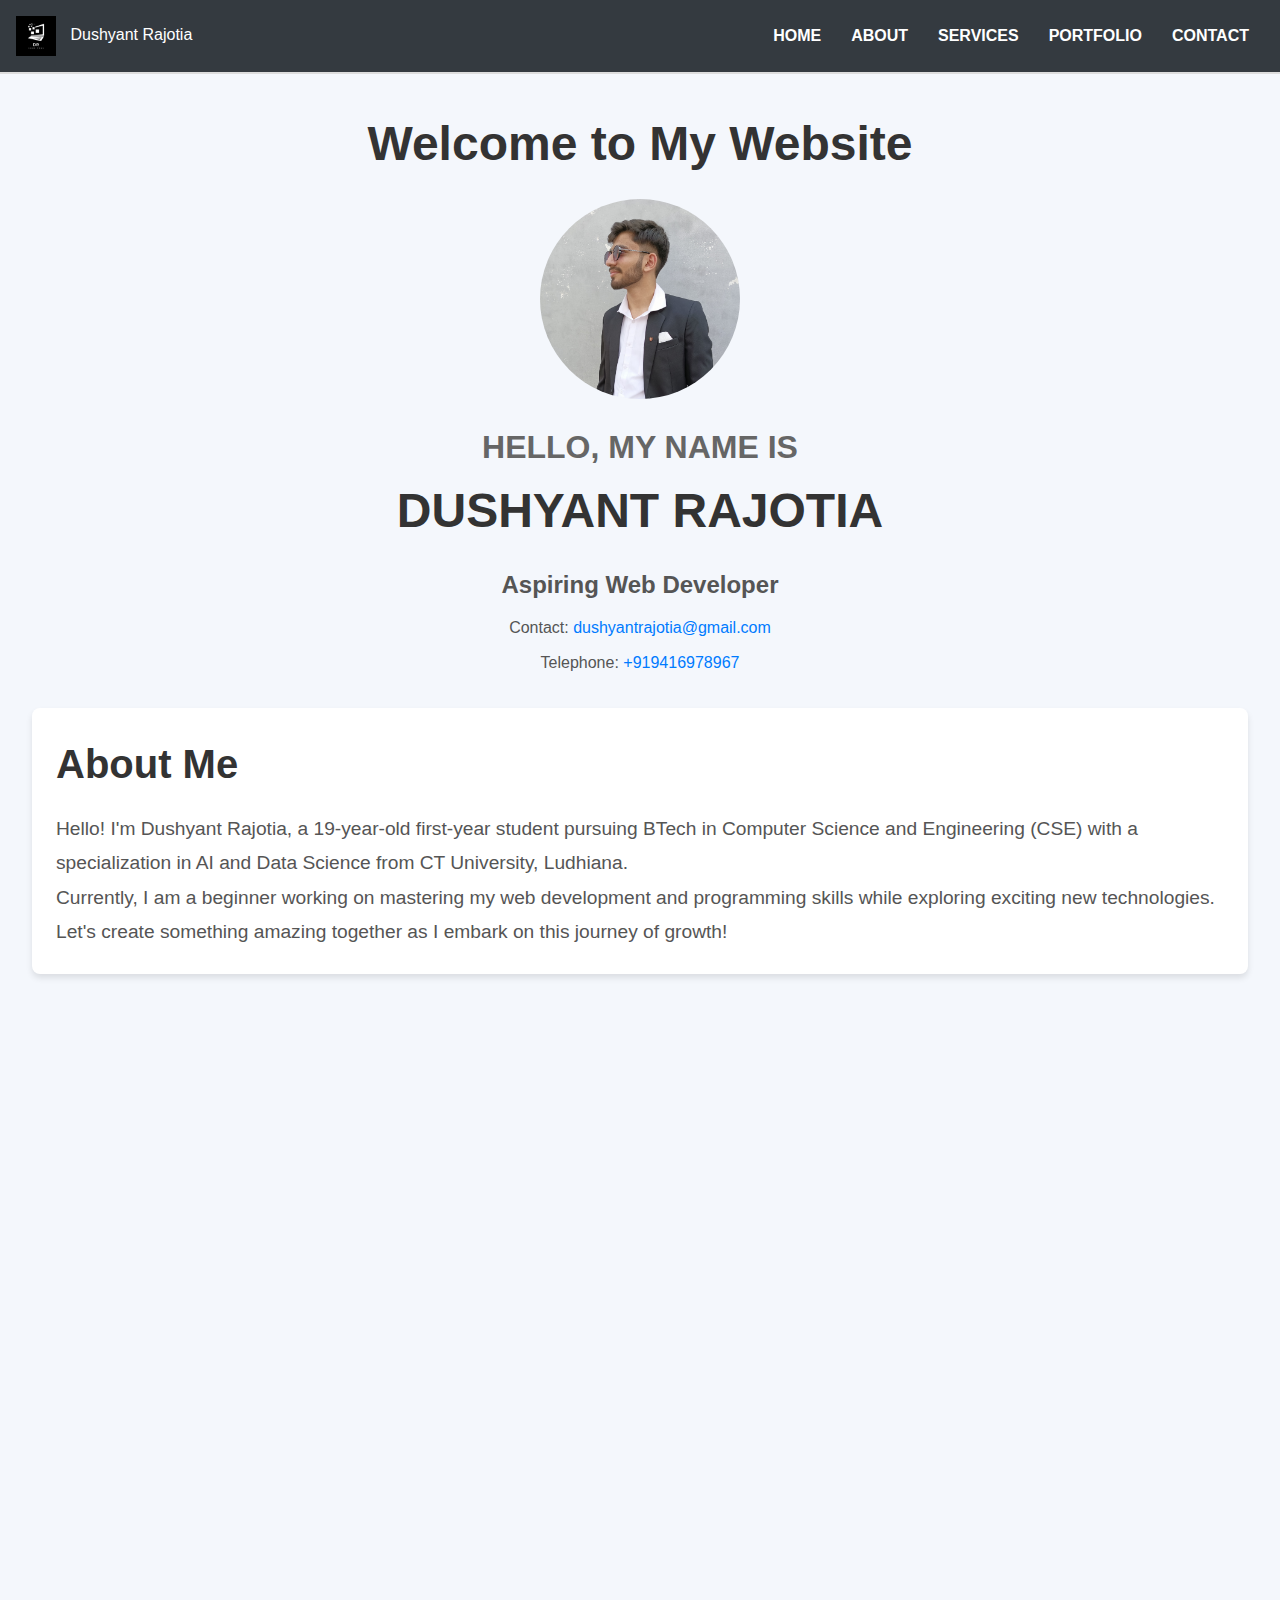
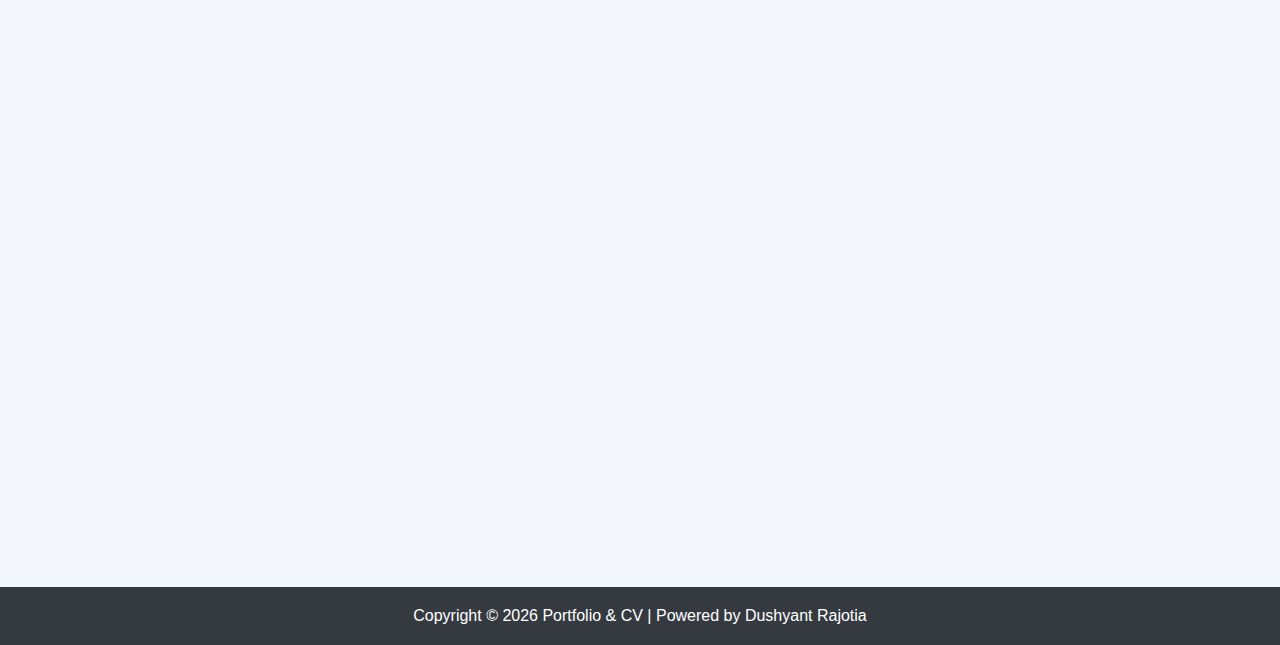
<file: index.html>
<!DOCTYPE html>
<html lang="en">

<head>
    <meta charset="UTF-8">
    <meta name="viewport" content="width=device-width, initial-scale=1.0">
    <title>Home - DR</title>
    <link rel="stylesheet" href="styles/index.css">
</head>

<body>
    <!-- Header Section -->
    <header>
        <p><img src="images/dr logo.png" width="40" alt="Logo of DR"> Dushyant Rajotia</p>
        <nav>
            <ul>
                <li><a href="index.html">HOME</a></li>
                <li><a href="about.html">ABOUT</a></li>
                <li><a href="services.html">SERVICES</a></li>
                <li><a href="portfolio.html">PORTFOLIO</a></li>
                <li><a href="contact.html">CONTACT</a></li>
            </ul>
        </nav>
    </header>
    <hr>

    <!-- Main Content Section -->
    <main>
        <!-- Intro Section -->
        <section class="intro">
            <h1>Welcome to My Website</h1>
            <img src="images/blazar.jpg" alt="Profile image of Dushyant Rajotia">
            <h2>HELLO, MY NAME IS</h2>
            <h1>DUSHYANT RAJOTIA</h1>
            <h3>Aspiring Web Developer</h3>
            <p>Contact: <a href="mailto:dushyantrajotia@gmail.com">dushyantrajotia@gmail.com</a></p>
            <p>Telephone: <a href="tel:+919416978967">+919416978967</a></p>
        </section>

        <!-- About Me Section -->
        <section class="about-me">
            <h2>About Me</h2>
            <p>
                Hello! I'm Dushyant Rajotia, a 19-year-old first-year student pursuing BTech in Computer Science and
                Engineering (CSE) with a specialization in AI and Data Science from CT University, Ludhiana.
            </p>
            <p>
                Currently, I am a beginner working on mastering my web development and programming skills while
                exploring exciting new technologies. Let's create something amazing together as I embark on this
                journey of growth!
            </p>
        </section>

        <!-- Services Section -->
        <section class="services">
            <h2>What I Do</h2>
            <div class="services-container">
                <div>
                    <h3>UI/UX Design</h3>
                    <p>Learning the art of designing innovative, user-friendly interfaces with a modern approach.</p>
                </div>
                <div>
                    <h3>Web Development</h3>
                    <p>Currently developing small-scale projects and honing my skills in front-end technologies.</p>
                </div>
                <div>
                    <h3>Programming</h3>
                    <p>Practicing programming languages like Python, Java, and C++ to strengthen my coding foundation.</p>
                </div>
            </div>
        </section>

        <!-- Skills Section -->
        <section class="skills">
            <h2>Skills & Experience</h2>
            <div class="skills-container">
                <div>
                    <h3>Skills</h3>
                    <ul>
                        <li>HTML</li>
                        <li>CSS</li>
                        <li>JavaScript</li>
                        <li>Java</li>
                        <li>Python (currently learning)</li>
                        <li>Basic C++</li>
                    </ul>
                </div>
                <div>
                    <h3>Experience</h3>
                    <p>No professional experience yet, but I am eager to learn and grow with each project I undertake.</p>
                </div>
            </div>
        </section>

        <!-- Portfolio Section -->
        <section class="portfolio">
            <h2>Portfolio</h2>
            <div class="portfolio-container">
                <p>As a beginner, I am currently working on small projects and will update this section soon with my creations!</p>
            </div>
        </section>

        <!-- Contact Section -->
        <section class="contact">
            <h2>Based in India, Working Worldwide</h2>
            <h3>Connect with Me</h3>
            <ul>
                <li><a href="https://instagram.com/dushyantrajotia">Instagram</a></li>
                <li><a href="https://github.com/dushyantrajotia">GitHub</a></li>
                <li><a href="https://www.youtube.com/@DushyantRajotia">YouTube</a></li>
                <li><a href="https://discord.com/dushyantrajotia">Discord</a></li>
            </ul>
        </section>
    </main>

    <!-- Footer Section -->
    <footer>
        <p>Copyright © 2024 Portfolio & CV | Powered by Dushyant Rajotia</p>
    </footer>
    <script src="scripts/script.js"></script>

</body>

</html>
</file>
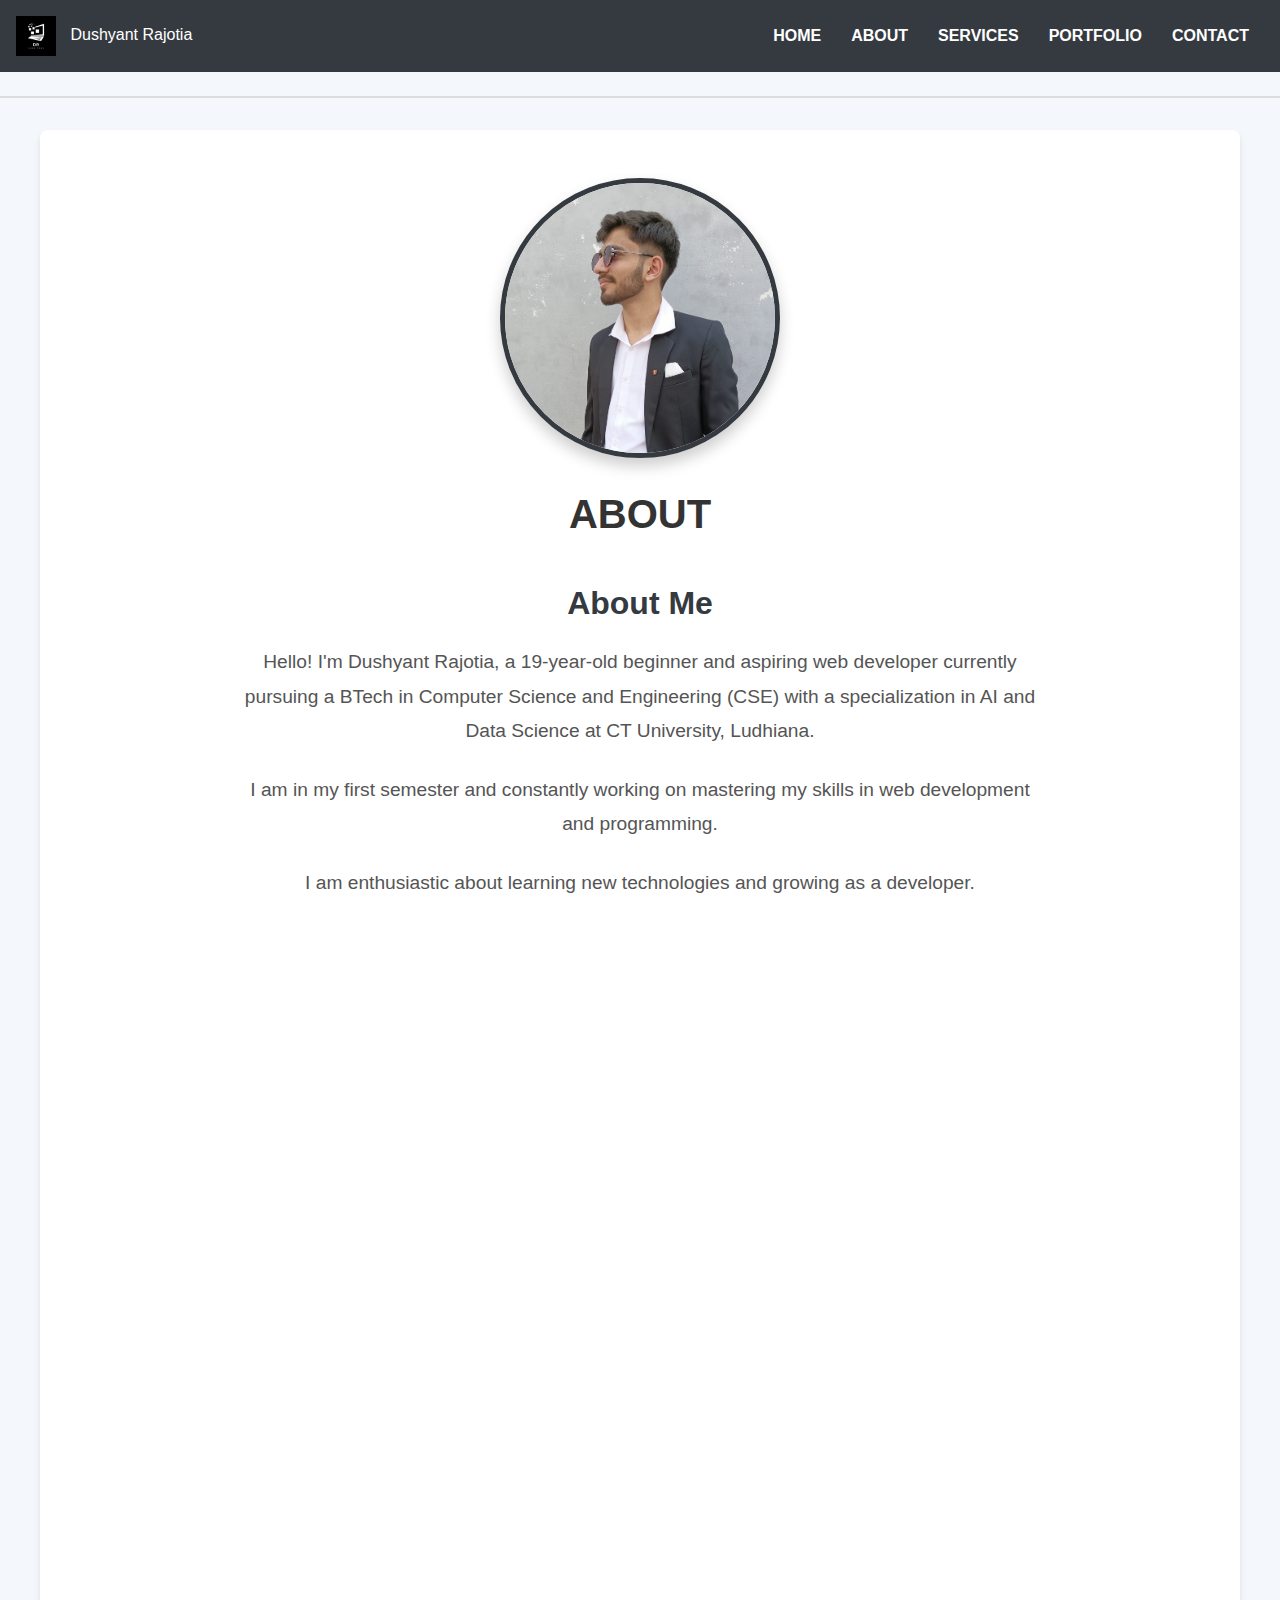
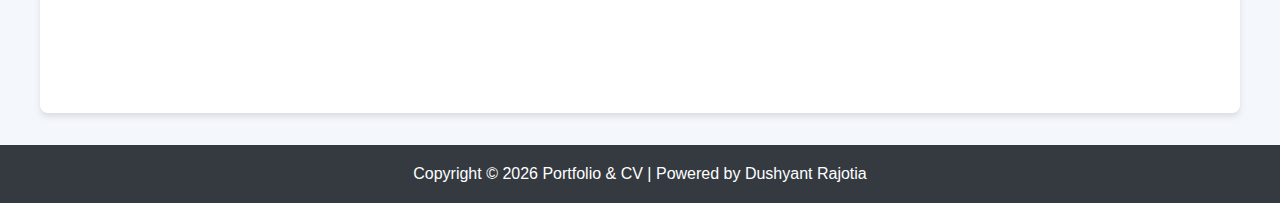
<file: about.html>
<!DOCTYPE html>
<html lang="en">
<head>
    <meta charset="UTF-8">
    <meta name="viewport" content="width=device-width, initial-scale=1.0">
    <title>About - DR</title>
    <link rel="stylesheet" href="styles/about.css">
</head>
<body>
    <!-- Header Section -->
    <header>
        <p><img src="images/dr logo.png" width="40" alt="Logo of DR"> Dushyant Rajotia</p>
        <nav>
            <ul>
                <li><a href="index.html">HOME</a></li>
                <li><a href="about.html">ABOUT</a></li>
                <li><a href="services.html">SERVICES</a></li>
                <li><a href="portfolio.html">PORTFOLIO</a></li>
                <li><a href="contact.html">CONTACT</a></li>
            </ul>
        </nav>
    </header>
    
    <hr>

    <!-- Main Content Section -->
    <main>
        <section class="about-header">
            <img src="images/blazar.jpg" alt="Profile Image" width="670">
            <h1>About</h1>
        </section>

        <section class="about-details">
            <h2>About Me</h2>
            <p>Hello! I'm Dushyant Rajotia, a 19-year-old beginner and aspiring web developer currently pursuing a BTech in Computer Science and Engineering (CSE) with a specialization in AI and Data Science at CT University, Ludhiana.</p>
            <p>I am in my first semester and constantly working on mastering my skills in web development and programming.</p>
            <p>I am enthusiastic about learning new technologies and growing as a developer.</p>
        </section>

        <section class="skills-experience">
            <h2>Skills</h2>
            <table>
                <tr>
                    <td>
                        <p>Technologies I'm Learning</p>
                        <p>As a beginner, I am exploring and practicing the following skills:</p>
                    </td>
                    <td>
                        <ul>
                            <li>HTML</li>
                            <li>CSS</li>
                            <li>JavaScript</li>
                            <li>Java</li>
                            <li>Python (currently learning)</li>
                            <li>Basic C++</li>
                        </ul>
                    </td>
                </tr>
            </table>
            
            <h2>Experience</h2>
            <ul>
                <li>No professional experience yet—currently focusing on skill-building and learning.</li>
            </ul>
        </section>

        <section class="contact-info">
            <p>Based in India, working towards building a global impact through technology.</p>
        </section>
        
        <section class="social-services">
            <h2>Connect With Me</h2>
            <ul class="social-links">
                <li><a href="https://instagram.com/dushyantrajotia">Instagram</a></li>
                <li><a href="https://github.com/dushyantrajotia">GitHub</a></li>
                <li><a href="https://youtube.com/dushyantrajotia">YouTube</a></li>
                <li><a href="https://discord.com/dushyantrajotia">Discord</a></li>
            </ul>

            <h2>Services</h2>
            <ul>
                <li>Learning and practicing web development</li>
                <li>Exploring UI/UX design</li>
                <li>Starting to build small projects</li>
            </ul>
        </section>
    </main>

    <!-- Footer Section -->
    <footer>
        <p>Copyright © 2024 Portfolio & CV | Powered by Portfolio & CV</p>
    </footer>

    <script src="scripts/script.js"></script>
</body>
</html>
</file>
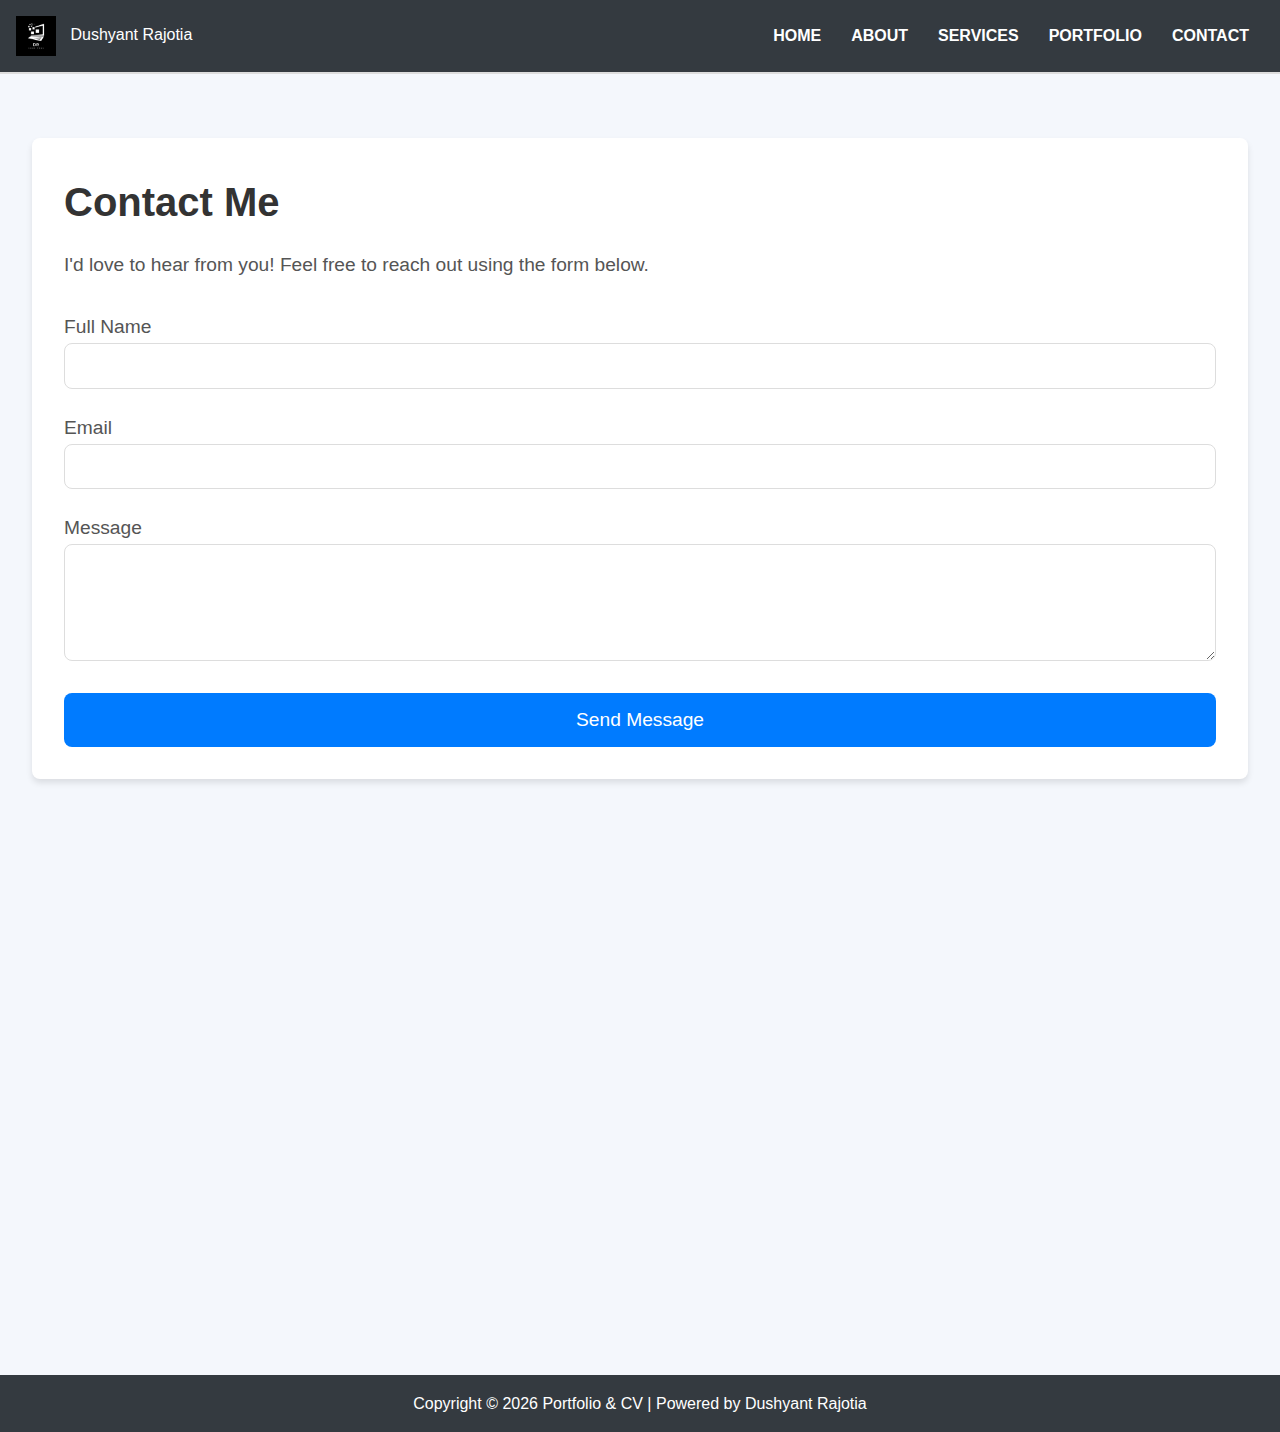
<file: contact.html>
<!DOCTYPE html>
<html lang="en">

<head>
    <meta charset="UTF-8">
    <meta name="viewport" content="width=device-width, initial-scale=1.0">
    <title>Contact - DR</title>
    <link rel="stylesheet" href="styles/contact.css">
</head>

<body>
    <!-- Header Section -->
    <header>
        <p><img src="images/dr logo.png" width="40" alt="Logo of DR"> Dushyant Rajotia</p>
        <nav>
            <ul>
                <li><a href="index.html">HOME</a></li>
                <li><a href="about.html">ABOUT</a></li>
                <li><a href="services.html">SERVICES</a></li>
                <li><a href="portfolio.html">PORTFOLIO</a></li>
                <li><a href="contact.html">CONTACT</a></li>
            </ul>
        </nav>
    </header>
    <hr>

    <!-- Main Content Section -->
    <main>
        <!-- Contact Form Section -->
        <section class="contact-form">
            <h1>Contact Me</h1>
            <p>I'd love to hear from you! Feel free to reach out using the form below.</p>
            <form action="submit_form.php" method="POST">
                <div>
                    <label for="name">Full Name</label>
                    <input type="text" id="name" name="name" required>
                </div>
                <div>
                    <label for="email">Email</label>
                    <input type="email" id="email" name="email" required>
                </div>
                <div>
                    <label for="message">Message</label>
                    <textarea id="message" name="message" rows="5" required></textarea>
                </div>
                <button type="submit">Send Message</button>
            </form>
        </section>

        <!-- Contact Information Section -->
        <section class="contact-info">
            <h2>Other Ways to Reach Me</h2>
            <p>If you prefer, you can reach out to me directly via email or through social media.</p>
            <ul>
                <li>Email: <a href="mailto:dushyantrajotia@gmail.com">dushyantrajotia@gmail.com</a></li>
                <li>Phone: <a href="tel:+919416978967">+91 9416978967</a></li>
                <li><a href="https://instagram.com/dushyantrajotia">Instagram</a></li>
                <li><a href="https://github.com/dushyantrajotia">GitHub</a></li>
                <li><a href="https://www.youtube.com/@DushyantRajotia">YouTube</a></li>
                <li><a href="https://discord.com/dushyantrajotia">Discord</a></li>
            </ul>
        </section>
    </main>

    <!-- Footer Section -->
    <footer>
        <p>Copyright © 2024 Portfolio & CV | Powered by Dushyant Rajotia</p>
    </footer>
    <script src="scripts/script.js"></script>
</body>

</html>
</file>
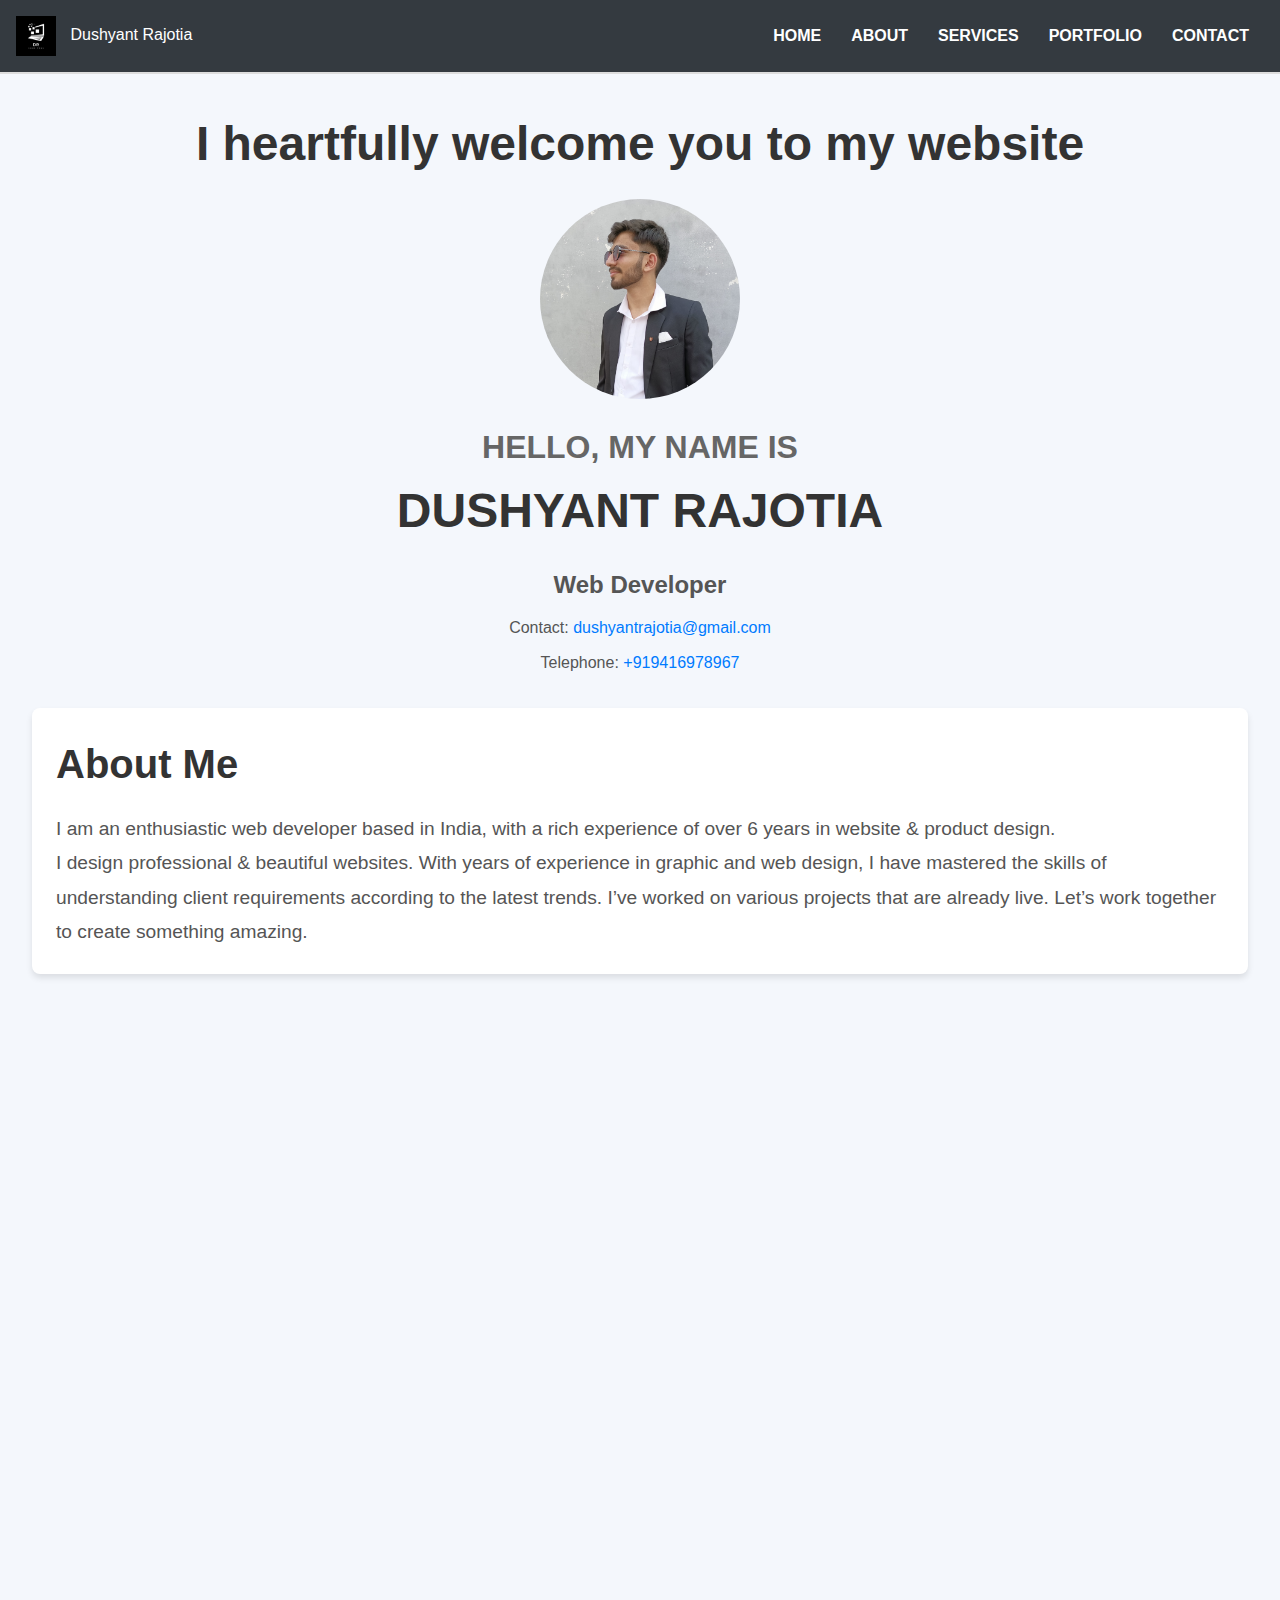
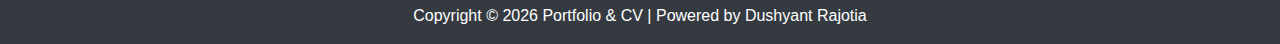
<file: main.html>
<!DOCTYPE html>
<html lang="en">

<head>
    <meta charset="UTF-8">
    <meta name="viewport" content="width=device-width, initial-scale=1.0">
    <title>Home - DR</title>
    <link rel="stylesheet" href="styles/index.css">
</head>

<body>
    <header>
        <p><img src="images/dr logo.png" width="40" alt="Logo of DR"> Dushyant Rajotia</p>
        <nav>
            <ul>
                <li><a href="index.html">HOME</a></li>
                <li><a href="about.html">ABOUT</a></li>
                <li><a href="services.html">SERVICES</a></li>
                <li><a href="portfolio.html">PORTFOLIO</a></li>
                <li><a href="contact.html">CONTACT</a></li>
            </ul>
        </nav>
    </header>
    <hr>
    <main>
        <section class="intro">
            <h1>I heartfully welcome you to my website</h1>
            <img src="images/blazar.jpg" alt="Own profile image">
            <h2>HELLO, MY NAME IS</h2>
            <h1>DUSHYANT RAJOTIA</h1>
            <h3>Web Developer</h3>
            <p>Contact: <a href="mailto:dushyantrajotia@gmail.com">dushyantrajotia@gmail.com</a></p>
            <p>Telephone: <a href="tel:+919416978967">+919416978967</a></p>
        </section>

        <section class="about-me">
            <h2>About Me</h2>
            <p>
                I am an enthusiastic web developer based in India, with a rich experience of over 6 years in website &
                product design.
            </p>
            <p>
                I design professional & beautiful websites. With years of experience in graphic and web design, I have
                mastered the skills of understanding client requirements according to the latest trends. I’ve worked on
                various projects that are already live. Let’s work together to create something amazing.
            </p>
        </section>

        <section class="services">
            <h2>What I Do</h2>
            <div class="services-container">
                <div>
                    <h3>UI/UX Design</h3>
                    <p>An effective UI/UX captures attention and spreads a clear message. I ensure innovative and neat
                        designs.</p>
                </div>
                <div>
                    <h3>Web Development</h3>
                    <p>From research to development, I can create a seamless website for your business needs.</p>
                </div>
                <div>
                    <h3>App Development</h3>
                    <p>Designing user-friendly apps that attract mobile users with the latest design trends.</p>
                </div>
            </div>
        </section>

        <section class="skills">
            <h2>Skills & Experience</h2>
            <div class="skills-container">
                <div>
                    <h3>Skills</h3>
                    <ul>
                        <li>HTML</li>
                        <li>CSS</li>
                        <li>JavaScript</li>
                        <li>Python</li>
                    </ul>
                </div>
                <div>
                    <h3>Experience</h3>
                    <p>Literally no experience for now, but eager to learn and grow!</p>
                </div>
            </div>
        </section>

        <section class="portfolio">
            <h2>Portfolio</h2>
            <div class="portfolio-container">
                <img src="images/portfolio-01-free-img.jpg" alt="Portfolio Image 1">
                <img src="images/portfolio-02-free-img.jpg" alt="Portfolio Image 2">
                <img src="images/portfolio-03-free-img.jpg" alt="Portfolio Image 3">
                <img src="images/portfolio-04-free-img.jpg" alt="Portfolio Image 4">
                <img src="images/portfolio-05-free-img.jpg" alt="Portfolio Image 5">
                <img src="images/portfolio-06-free-img.jpg" alt="Portfolio Image 6">
            </div>
        </section>

        <section class="contact">
            <h2>Based in India, Working Worldwide</h2>
            <h3>Social</h3>
            <ul>
                <li>Instagram</li>
                <li>Dribbble</li>
                <li>Behance</li>
                <li>LinkedIn</li>
                <li>Discord</li>
                <li>Facebook</li>
            </ul>
            <h3>Services</h3>
            <ul>
                <li>UI/UX Development</li>
                <li>App Development</li>
                <li>Web Development</li>
            </ul>
        </section>
    </main>

    <footer>
        <p>Copyright © 2024 Portfolio & CV | Powered by Portfolio & CV</p>
    </footer>
    <script src="scripts/script.js"></script>

</body>
</html>
</file>
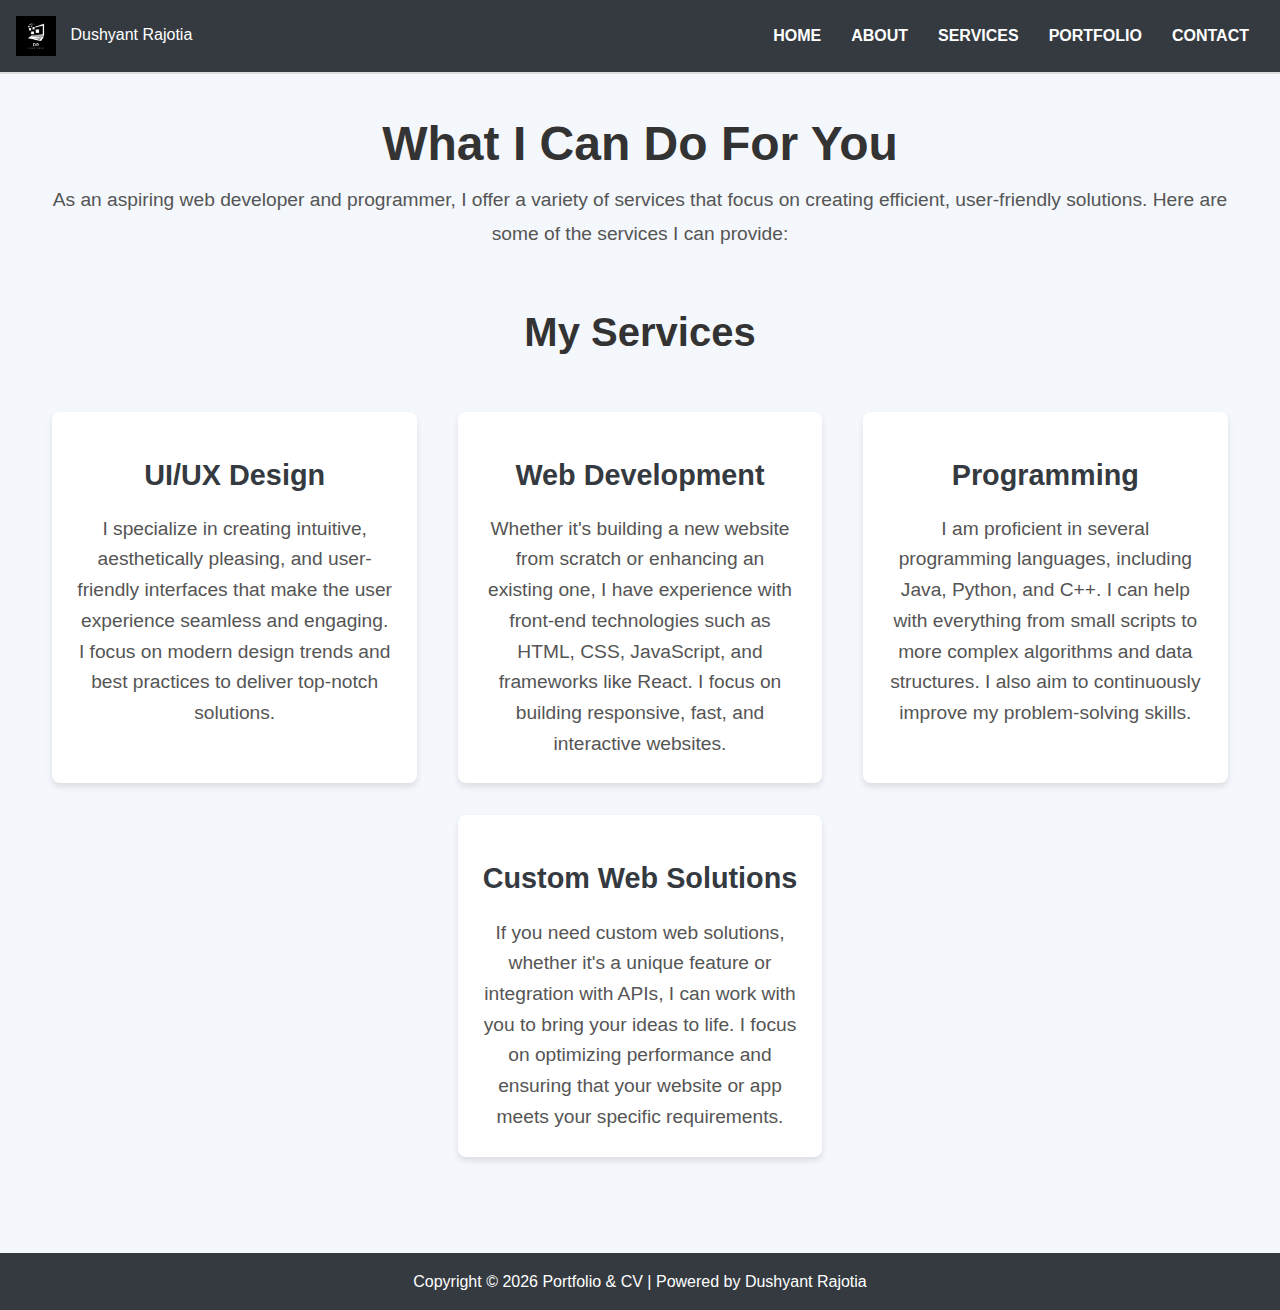
<file: services.html>
<!DOCTYPE html>
<html lang="en">

<head>
    <meta charset="UTF-8">
    <meta name="viewport" content="width=device-width, initial-scale=1.0">
    <title>Services - DR</title>
    <link rel="stylesheet" href="styles/services.css">
</head>

<body>
    <!-- Header Section -->
    <header>
        <p><img src="images/dr logo.png" width="40" alt="Logo of DR"> Dushyant Rajotia</p>
        <nav>
            <ul>
                <li><a href="index.html">HOME</a></li>
                <li><a href="about.html">ABOUT</a></li>
                <li><a href="services.html">SERVICES</a></li>
                <li><a href="portfolio.html">PORTFOLIO</a></li>
                <li><a href="contact.html">CONTACT</a></li>
            </ul>
        </nav>
    </header>
    <hr>

    <!-- Main Content Section -->
    <main>
        <!-- Services Intro Section -->
        <section class="services-intro">
            <h1>What I Can Do For You</h1>
            <p>As an aspiring web developer and programmer, I offer a variety of services that focus on creating efficient, user-friendly solutions. Here are some of the services I can provide:</p>
        </section>

        <!-- Services List Section -->
        <section class="services-list">
            <h2>My Services</h2>
            <div class="services-container">
                <div class="service-item">
                    <h3>UI/UX Design</h3>
                    <p>I specialize in creating intuitive, aesthetically pleasing, and user-friendly interfaces that make the user experience seamless and engaging. I focus on modern design trends and best practices to deliver top-notch solutions.</p>
                </div>
                <div class="service-item">
                    <h3>Web Development</h3>
                    <p>Whether it's building a new website from scratch or enhancing an existing one, I have experience with front-end technologies such as HTML, CSS, JavaScript, and frameworks like React. I focus on building responsive, fast, and interactive websites.</p>
                </div>
                <div class="service-item">
                    <h3>Programming</h3>
                    <p>I am proficient in several programming languages, including Java, Python, and C++. I can help with everything from small scripts to more complex algorithms and data structures. I also aim to continuously improve my problem-solving skills.</p>
                </div>
                <div class="service-item">
                    <h3>Custom Web Solutions</h3>
                    <p>If you need custom web solutions, whether it's a unique feature or integration with APIs, I can work with you to bring your ideas to life. I focus on optimizing performance and ensuring that your website or app meets your specific requirements.</p>
                </div>
            </div>
        </section>
    </main>

    <!-- Footer Section -->
    <footer>
        <p>Copyright © 2024 Portfolio & CV | Powered by Dushyant Rajotia</p>
    </footer>
    <script src="scripts/script.js"></script>

</body>

</html>
</file>
<file: styles/index.css>
/* General Reset */
* {
    margin: 0;
    padding: 0;
    box-sizing: border-box;
    font-family: Arial, sans-serif;
}

/* Body and Layout */
body {
    background-color: #f4f7fc;
    color: #333;
    line-height: 1.6;
    font-size: 16px;
}

header {
    background-color: #343a40;
    color: white;
    padding: 1rem;
    display: flex;
    justify-content: space-between;
    align-items: center;
}

header p img {
    vertical-align: middle;
    margin-right: 10px;
}

nav ul {
    list-style: none;
    display: flex;
}

nav ul li {
    margin: 0 15px;
}

nav ul li a {
    text-decoration: none;
    color: white;
    font-weight: bold;
    transition: color 0.3s ease;
}

nav ul li a:hover {
    color: #dc3545;
}

hr {
    border: 0;
    border-top: 2px solid #ddd;
}

/* Main Content Section */
main {
    padding: 2rem;
}

/* Intro Section */
.intro {
    text-align: center;
    margin-bottom: 2rem;
}

.intro h1 {
    font-size: 3rem;
    color: #333;
}

.intro h2 {
    font-size: 2rem;
    color: #666;
    margin-top: 1rem;
}

.intro img {
    width: 200px;
    height: 200px;
    border-radius: 50%;
    margin-top: 1rem;
}

.intro h3 {
    font-size: 1.5rem;
    margin-top: 1rem;
    color: #555;
}

.intro p {
    font-size: 1rem;
    color: #555;
    margin: 10px 0;
}

.intro a {
    color: #007bff;
    text-decoration: none;
}

.intro a:hover {
    text-decoration: underline;
}

/* About Me Section */
.about-me {
    background-color: #ffffff;
    padding: 1.5rem;
    border-radius: 8px;
    box-shadow: 0 4px 6px rgba(0, 0, 0, 0.1);
    margin-top: 2rem;
}

.about-me h2 {
    font-size: 2.5rem;
    margin-bottom: 1rem;
}

.about-me p {
    font-size: 1.2rem;
    line-height: 1.8;
    color: #555;
}

/* Services Section */
.services {
    margin-top: 3rem;
}

.services h2 {
    font-size: 2.5rem;
    margin-bottom: 2rem;
    text-align: center;
}

.services-container {
    display: flex;
    justify-content: space-around;
}

.services-container div {
    background-color: #ffffff;
    padding: 1.5rem;
    width: 30%;
    border-radius: 8px;
    box-shadow: 0 4px 6px rgba(0, 0, 0, 0.1);
}

.services-container div h3 {
    font-size: 1.5rem;
    margin-bottom: 1rem;
}

.services-container div p {
    font-size: 1rem;
    color: #555;
}

/* Skills Section */
.skills {
    margin-top: 3rem;
}

.skills h2 {
    font-size: 2.5rem;
    margin-bottom: 2rem;
    text-align: center;
}

.skills-container {
    display: flex;
    justify-content: space-between;
}

.skills-container div {
    width: 45%;
}

.skills-container div h3 {
    font-size: 1.5rem;
    margin-bottom: 1rem;
}

.skills-container div ul {
    list-style: none;
}

.skills-container div ul li {
    font-size: 1.2rem;
    color: #555;
}

/* Portfolio Section */
.portfolio {
    margin-top: 3rem;
    text-align: center;
}

.portfolio h2 {
    font-size: 2.5rem;
    margin-bottom: 2rem;
}

.portfolio-container p {
    font-size: 1.2rem;
    color: #555;
}

/* Contact Section */
.contact {
    background-color: #ffffff;
    padding: 1.5rem;
    border-radius: 8px;
    box-shadow: 0 4px 6px rgba(0, 0, 0, 0.1);
    margin-top: 2rem;
}

.contact h2 {
    font-size: 2.5rem;
    margin-bottom: 1rem;
}

.contact h3 {
    font-size: 1.8rem;
    margin-bottom: 1rem;
    color: #333;
}

.contact ul {
    list-style: none;
    display: flex;
    justify-content: center;
}

.contact ul li {
    margin: 0 15px;
}

.contact ul li a {
    font-size: 1.2rem;
    color: #007bff;
    text-decoration: none;
}

.contact ul li a:hover {
    text-decoration: underline;
}

/* Footer Section */
footer {
    background-color: #343a40;
    color: white;
    text-align: center;
    padding: 1rem;
    margin-top: 3rem;
}

footer p {
    font-size: 1rem;
}

/* Responsive Design */
@media (max-width: 768px) {
    .services-container,
    .skills-container {
        flex-direction: column;
        align-items: center;
    }

    .services-container div,
    .skills-container div {
        width: 80%;
        margin-bottom: 2rem;
    }
    
    .intro img {
        width: 150px;
        height: 150px;
    }
}
</file>
<file: styles/about.css>
/* General Reset */
* {
    margin: 0;
    padding: 0;
    box-sizing: border-box;
    font-family: 'Arial', sans-serif;
}

/* Body and Layout */
body {
    background-color: #f4f7fc;
    color: #333;
    line-height: 1.6;
    font-size: 16px;
}

/* Header */
header {
    background-color: #343a40;
    color: white;
    padding: 1rem;
    display: flex;
    justify-content: space-between;
    align-items: center;
}

header p img {
    vertical-align: middle;
    margin-right: 10px;
}

nav ul {
    list-style: none;
    display: flex;
}

nav ul li {
    margin: 0 15px;
}

nav ul li a {
    text-decoration: none;
    color: white;
    font-weight: bold;
    transition: color 0.3s ease;
}

nav ul li a:hover {
    color: #dc3545;
}

hr {
    border: 0;
    border-top: 2px solid #ddd;
    margin: 1.5rem 0;
}

/* Main Content */
main {
    padding: 2rem 2rem;
    background: #ffffff;
    max-width: 1200px;
    margin: 2rem auto;
    box-shadow: 0 4px 6px rgba(0, 0, 0, 0.1);
    border-radius: 8px;
}

/* About Header Section */
.about-header {
    text-align: center;
    margin-bottom: 2rem;
}

.about-header img {
    width: 280px; /* Matches index.css */
    height: 280px;
    border-radius: 50%;
    border: 5px solid #343a40;
    box-shadow: 0 8px 15px rgba(0, 0, 0, 0.2);
    margin: 1rem auto;
    display: block;
}

.about-header h1 {
    font-size: 2.5rem;
    color: #333;
    margin-top: 1.5rem;
    text-transform: uppercase;
    font-weight: bold;
}

/* About Details Section */
.about-details {
    text-align: center;
    margin-bottom: 2rem;
}

.about-details h2 {
    font-size: 2rem;
    color: #343a40;
    margin-bottom: 1rem;
    font-weight: bold;
}

.about-details p {
    font-size: 1.2rem;
    color: #555;
    line-height: 1.8;
    max-width: 800px;
    margin: 0 auto 1.5rem auto;
}

/* Skills and Experience Section */
.skills-experience {
    margin: 2rem 0;
}

.skills-experience h2 {
    font-size: 1.8rem;
    color: #333;
    margin-bottom: 1rem;
    text-align: center;
}

.skills-experience table {
    width: 100%;
    margin: 0 auto;
    text-align: left;
    border-spacing: 0 1rem;
}

.skills-experience td {
    padding: 1rem;
    font-size: 1rem;
}

.skills-experience ul {
    list-style: disc;
    margin-left: 2rem;
    line-height: 1.8;
}

/* Contact Info Section */
.contact-info {
    text-align: center;
    margin: 2rem 0;
    font-size: 1.2rem;
    color: #555;
}

/* Social and Services Section */
.social-services {
    margin: 2rem 0;
}

.social-services h2 {
    font-size: 1.8rem;
    text-align: center;
    margin-bottom: 1rem;
    color: #343a40;
}

.social-services ul {
    list-style: none;
    display: flex;
    justify-content: center;
    flex-wrap: wrap;
    gap: 15px;
    margin-bottom: 2rem;
}

.social-services ul li a {
    text-decoration: none;
    font-size: 1.2rem;
    color: #007bff;
    transition: color 0.3s ease;
}

.social-services ul li a:hover {
    color: #dc3545;
}

.social-services ul li {
    margin: 5px;
}

.social-services ul li:hover {
    transform: scale(1.05);
    transition: transform 0.3s ease;
}

/* Footer */
footer {
    background-color: #343a40;
    color: white;
    text-align: center;
    padding: 1rem;
    margin-top: 2rem;
}

footer p {
    font-size: 1rem;
}

/* Responsive Design */
@media (max-width: 768px) {
    .about-header img {
        width: 200px; /* Adjust size for smaller screens */
        height: 200px;
    }

    .about-header h1 {
        font-size: 2rem;
    }

    .about-details p {
        font-size: 1rem;
    }

    .skills-experience h2, 
    .social-services h2 {
        font-size: 1.5rem;
    }
}
</file>
<file: styles/contact.css>
/* General Reset */
* {
    margin: 0;
    padding: 0;
    box-sizing: border-box;
    font-family: Arial, sans-serif;
}

/* Body and Layout */
body {
    background-color: #f4f7fc;
    color: #333;
    line-height: 1.6;
    font-size: 16px;
}

header {
    background-color: #343a40;
    color: white;
    padding: 1rem;
    display: flex;
    justify-content: space-between;
    align-items: center;
}

header p img {
    vertical-align: middle;
    margin-right: 10px;
}

nav ul {
    list-style: none;
    display: flex;
}

nav ul li {
    margin: 0 15px;
}

nav ul li a {
    text-decoration: none;
    color: white;
    font-weight: bold;
    transition: color 0.3s ease;
}

nav ul li a:hover {
    color: #dc3545;
}

hr {
    border: 0;
    border-top: 2px solid #ddd;
}

/* Main Content Section */
main {
    padding: 2rem;
}

/* Contact Form Section */
.contact-form {
    background-color: #ffffff;
    padding: 2rem;
    border-radius: 8px;
    box-shadow: 0 4px 6px rgba(0, 0, 0, 0.1);
    margin-top: 2rem;
}

.contact-form h1 {
    font-size: 2.5rem;
    margin-bottom: 1rem;
}

.contact-form p {
    font-size: 1.2rem;
    color: #555;
    margin-bottom: 2rem;
}

.contact-form form {
    display: flex;
    flex-direction: column;
}

.contact-form form div {
    margin-bottom: 1.5rem;
}

.contact-form form label {
    font-size: 1.2rem;
    color: #555;
    margin-bottom: 0.5rem;
}

.contact-form form input,
.contact-form form textarea {
    font-size: 1rem;
    padding: 0.8rem;
    border: 1px solid #ddd;
    border-radius: 8px;
    width: 100%;
}

.contact-form form textarea {
    resize: vertical;
}

.contact-form form button {
    font-size: 1.2rem;
    padding: 1rem;
    background-color: #007bff;
    color: white;
    border: none;
    border-radius: 8px;
    cursor: pointer;
    transition: background-color 0.3s ease;
}

.contact-form form button:hover {
    background-color: #0056b3;
}

/* Contact Information Section */
.contact-info {
    background-color: #ffffff;
    padding: 2rem;
    border-radius: 8px;
    box-shadow: 0 4px 6px rgba(0, 0, 0, 0.1);
    margin-top: 3rem;
}

.contact-info h2 {
    font-size: 2.5rem;
    margin-bottom: 1rem;
}

.contact-info p {
    font-size: 1.2rem;
    color: #555;
    margin-bottom: 2rem;
}

.contact-info ul {
    list-style: none;
    margin-top: 1rem;
}

.contact-info ul li {
    font-size: 1.2rem;
    margin-bottom: 0.8rem;
}

.contact-info ul li a {
    color: #007bff;
    text-decoration: none;
}

.contact-info ul li a:hover {
    text-decoration: underline;
}

/* Footer Section */
footer {
    background-color: #343a40;
    color: white;
    text-align: center;
    padding: 1rem;
    margin-top: 3rem;
}

footer p {
    font-size: 1rem;
}

/* Responsive Design */
@media (max-width: 768px) {
    .contact-form,
    .contact-info {
        width: 90%;
        margin: 0 auto;
    }
}
</file>
<file: styles/services.css>
/* General Reset */
* {
    margin: 0;
    padding: 0;
    box-sizing: border-box;
    font-family: Arial, sans-serif;
}

/* Body and Layout */
body {
    background-color: #f4f7fc;
    color: #333;
    line-height: 1.6;
    font-size: 16px;
}

header {
    background-color: #343a40;
    color: white;
    padding: 1rem;
    display: flex;
    justify-content: space-between;
    align-items: center;
}

header p img {
    vertical-align: middle;
    margin-right: 10px;
}

nav ul {
    list-style: none;
    display: flex;
}

nav ul li {
    margin: 0 15px;
}

nav ul li a {
    text-decoration: none;
    color: white;
    font-weight: bold;
    transition: color 0.3s ease;
}

nav ul li a:hover {
    color: #dc3545;
}

hr {
    border: 0;
    border-top: 2px solid #ddd;
}

/* Main Content Section */
main {
    padding: 2rem;
}

/* Services Intro Section */
.services-intro {
    text-align: center;
    margin-bottom: 3rem;
}

.services-intro h1 {
    font-size: 3rem;
    color: #333;
}

.services-intro p {
    font-size: 1.2rem;
    color: #555;
    line-height: 1.8;
}

/* Services List Section */
.services-list {
    text-align: center;
}

.services-list h2 {
    font-size: 2.5rem;
    margin-bottom: 2rem;
}

.services-container {
    display: flex;
    justify-content: space-around;
    flex-wrap: wrap;
}

.service-item {
    background-color: #ffffff;
    padding: 1.5rem;
    width: 30%;
    margin: 1rem;
    border-radius: 8px;
    box-shadow: 0 4px 6px rgba(0, 0, 0, 0.1);
    text-align: center;
}

.service-item h3 {
    font-size: 1.8rem;
    margin-top: 1rem;
    color: #343a40;
}

.service-item p {
    font-size: 1.2rem;
    color: #555;
    margin-top: 1rem;
    line-height: 1.6;
}

/* Footer Section */
footer {
    background-color: #343a40;
    color: white;
    text-align: center;
    padding: 1rem;
    margin-top: 3rem;
}

footer p {
    font-size: 1rem;
}

/* Responsive Design */
@media (max-width: 768px) {
    .services-container {
        flex-direction: column;
        align-items: center;
    }

    .service-item {
        width: 80%;
        margin: 1rem 0;
    }
}
</file>
